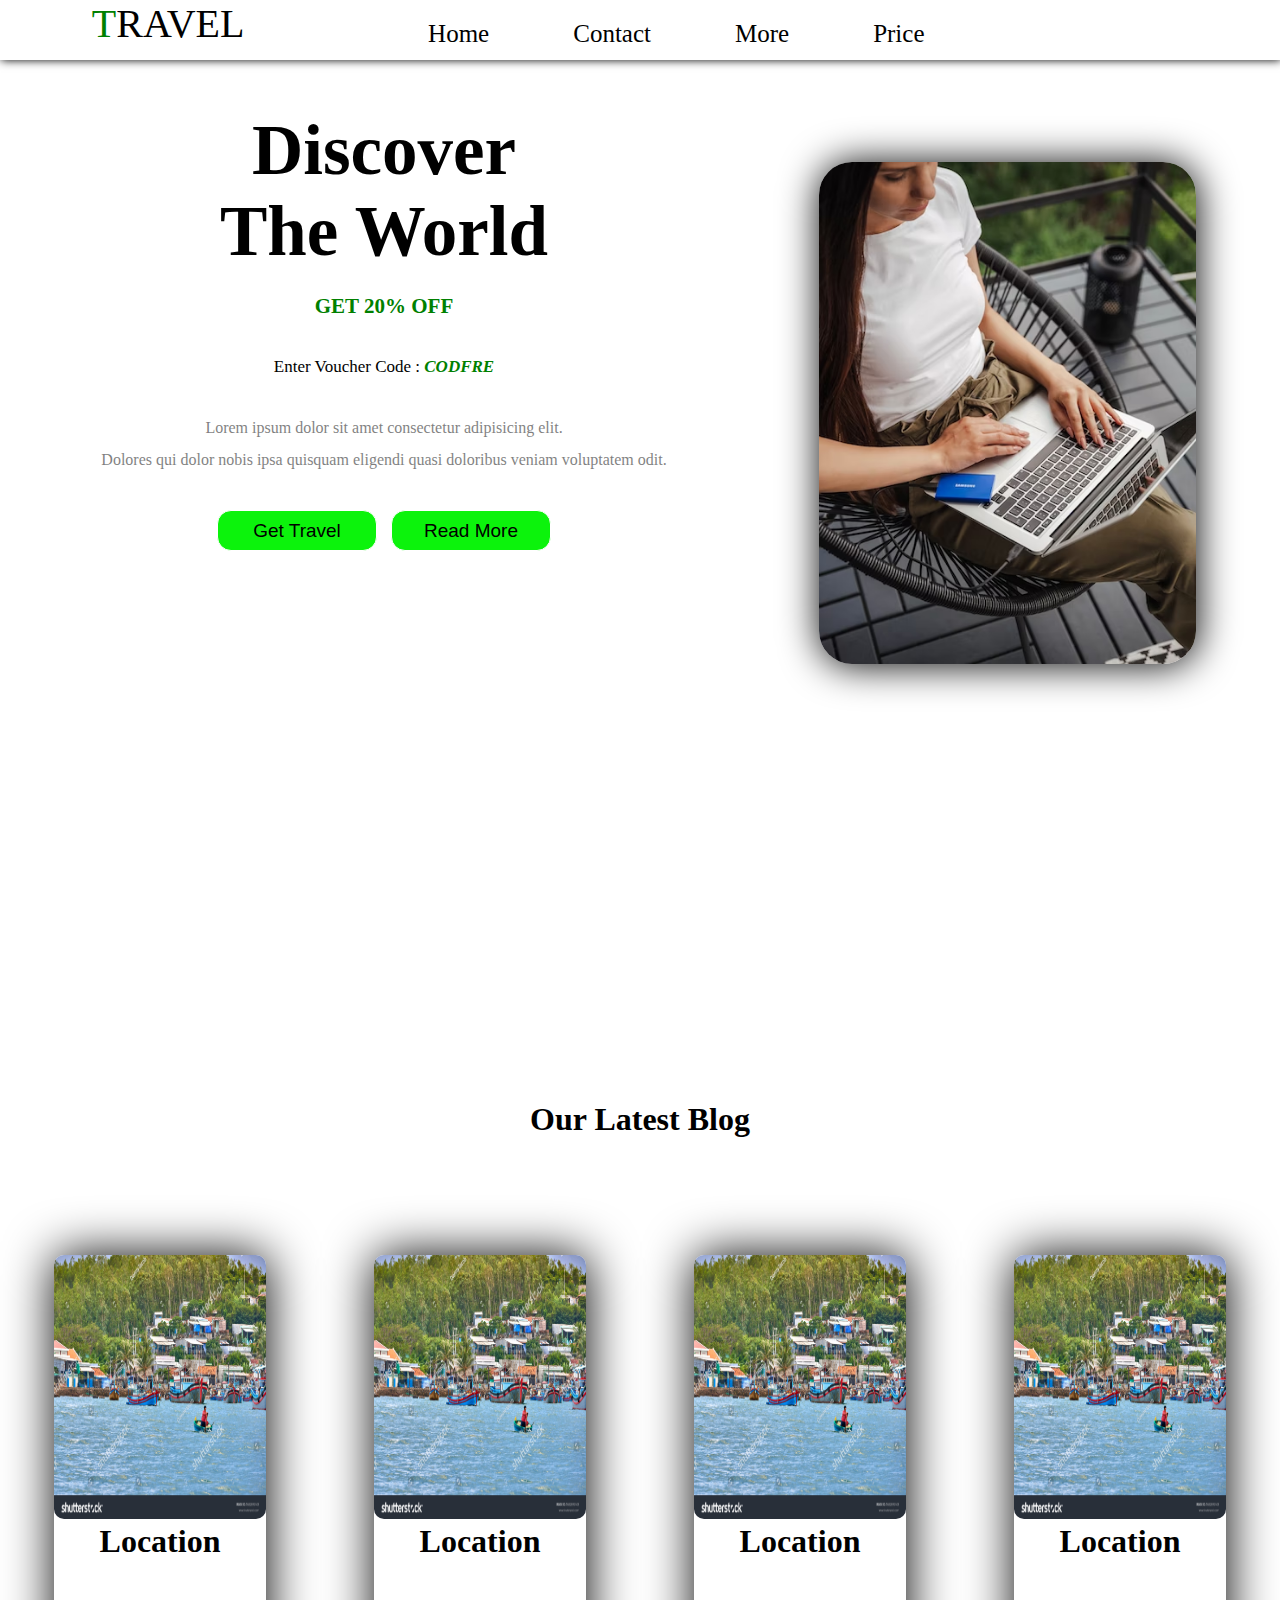
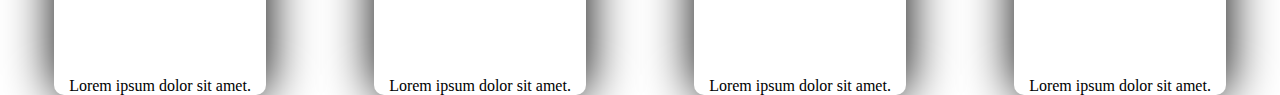
<file: index.html>
<!DOCTYPE html>
<html lang="en">
<head>
    <meta charset="UTF-8">
    <meta http-equiv="X-UA-Compatible" content="IE=edge">
    <meta name="viewport" content="width=device-width, initial-scale=1.0">
    <title>matrimony</title>
    <link rel="stylesheet" href="aman.css">

</head>
<body >
    
<div class="navbar" id="hyy">


<div class="logo">
<p class="green" style="display:inline-block;">T</p><p style="display:inline-block;">RAVEL</p>


</div>
<div class="list-container">

<ul>

    <li>Home</li>
    <li>Contact</li>
    <li>More</li>
    <li>Price</li>

</ul>

</div>


<div class="tobehide" onclick="clickk()">
    <span class="yes"></span>
    <span class="yes"></span>
    <span class="yes"></span>
</div>

</div>



<div class="middle-container">



    <div class="middle-text">
        <h1>Discover</h1>
        <h1>The World</h1>
        <p class="disc">GET 20% OFF</p>
        <p class="discc">Enter Voucher Code : <i class="green" style="font-weight:900;">CODFRE</i></p>

        <p class="obs">Lorem ipsum dolor sit amet consectetur adipisicing elit.<br> Dolores qui dolor nobis ipsa quisquam eligendi quasi doloribus veniam voluptatem odit.</p>
        <button class="btn">Get Travel</button>

        <button class="btn">Read More</button>



    </div>
<div class="middle-pic">

    <img src="photo-1657214058744-7ff3b448c205.avif" alt="">
</div>


</div>



<div class="onlypics ">

<h1>Our Latest Blog</h1>

<div class="wholee">
        <div class="one">
            <img src="stock-photo-nha-trang-vietnam-december-fishing-boats-in-the-port-of-nha-trang-vietnam-1682699443.jpg" alt="">

            <h1>Location</h1>
            <p>Lorem ipsum dolor sit amet.</p>
        </div>
        <div class="one">
            <img src="stock-photo-nha-trang-vietnam-december-fishing-boats-in-the-port-of-nha-trang-vietnam-1682699443.jpg" alt="">

            <h1>Location</h1>
            <p>Lorem ipsum dolor sit amet.</p>
        </div>
        <div class="one">
            <img src="stock-photo-nha-trang-vietnam-december-fishing-boats-in-the-port-of-nha-trang-vietnam-1682699443.jpg" alt="">

            <h1>Location</h1>
            <p>Lorem ipsum dolor sit amet.</p>
        </div>
        <div class="one">
            <img src="stock-photo-nha-trang-vietnam-december-fishing-boats-in-the-port-of-nha-trang-vietnam-1682699443.jpg" alt="">

            <h1>Location</h1>
            <p>Lorem ipsum dolor sit amet.</p>
        </div>

    </div>


</div>



<div  class="to-display" id="to">

<h1 style="    margin-top: 23px;
margin-bottom: 27px;
font-family: cursive;
border-bottom: 1px solid;
width: 295px;">Fill Out This Form</h1>
<form action="" class="for">
<label for="email">Email</label>
<input type="email" class="forms" id="email" style="margin-left: 58px;"><br>
<label for="password">password</label>
<input type="password"  style="margin-left: 22px;" class="forms" id="password"><br>
<p class=" btnn btn" id="btnnn" >SignUp</p>

</form>


</div>


<script >
    let a=document.getElementById("hyy");
    let mainn=document.querySelector("body");
    console.log(mainn);

    function clickk(){
        
       
        a.classList.toggle("hidden-navbar");
        mainn.classList.toggle("blockk");

    }




   let n=document.getElementById("to");
   let nn=document.getElementById("btnnn");
 n.style.display="none";

   let timee=setTimeout("aaman()",2000);


   function aaman(){
    n.style.display="block";
   }
   
   
   nn.addEventListener("click",amn);


   function amn(){
        
    n.style.display="none";
    n.classList.remove("to-display");


   }
   


   let wi=window.innerWidth;
   if(wi<1173.6){
    clearTimeout(timee);
    
   }
 

</script>
</body>
</html>
</file>
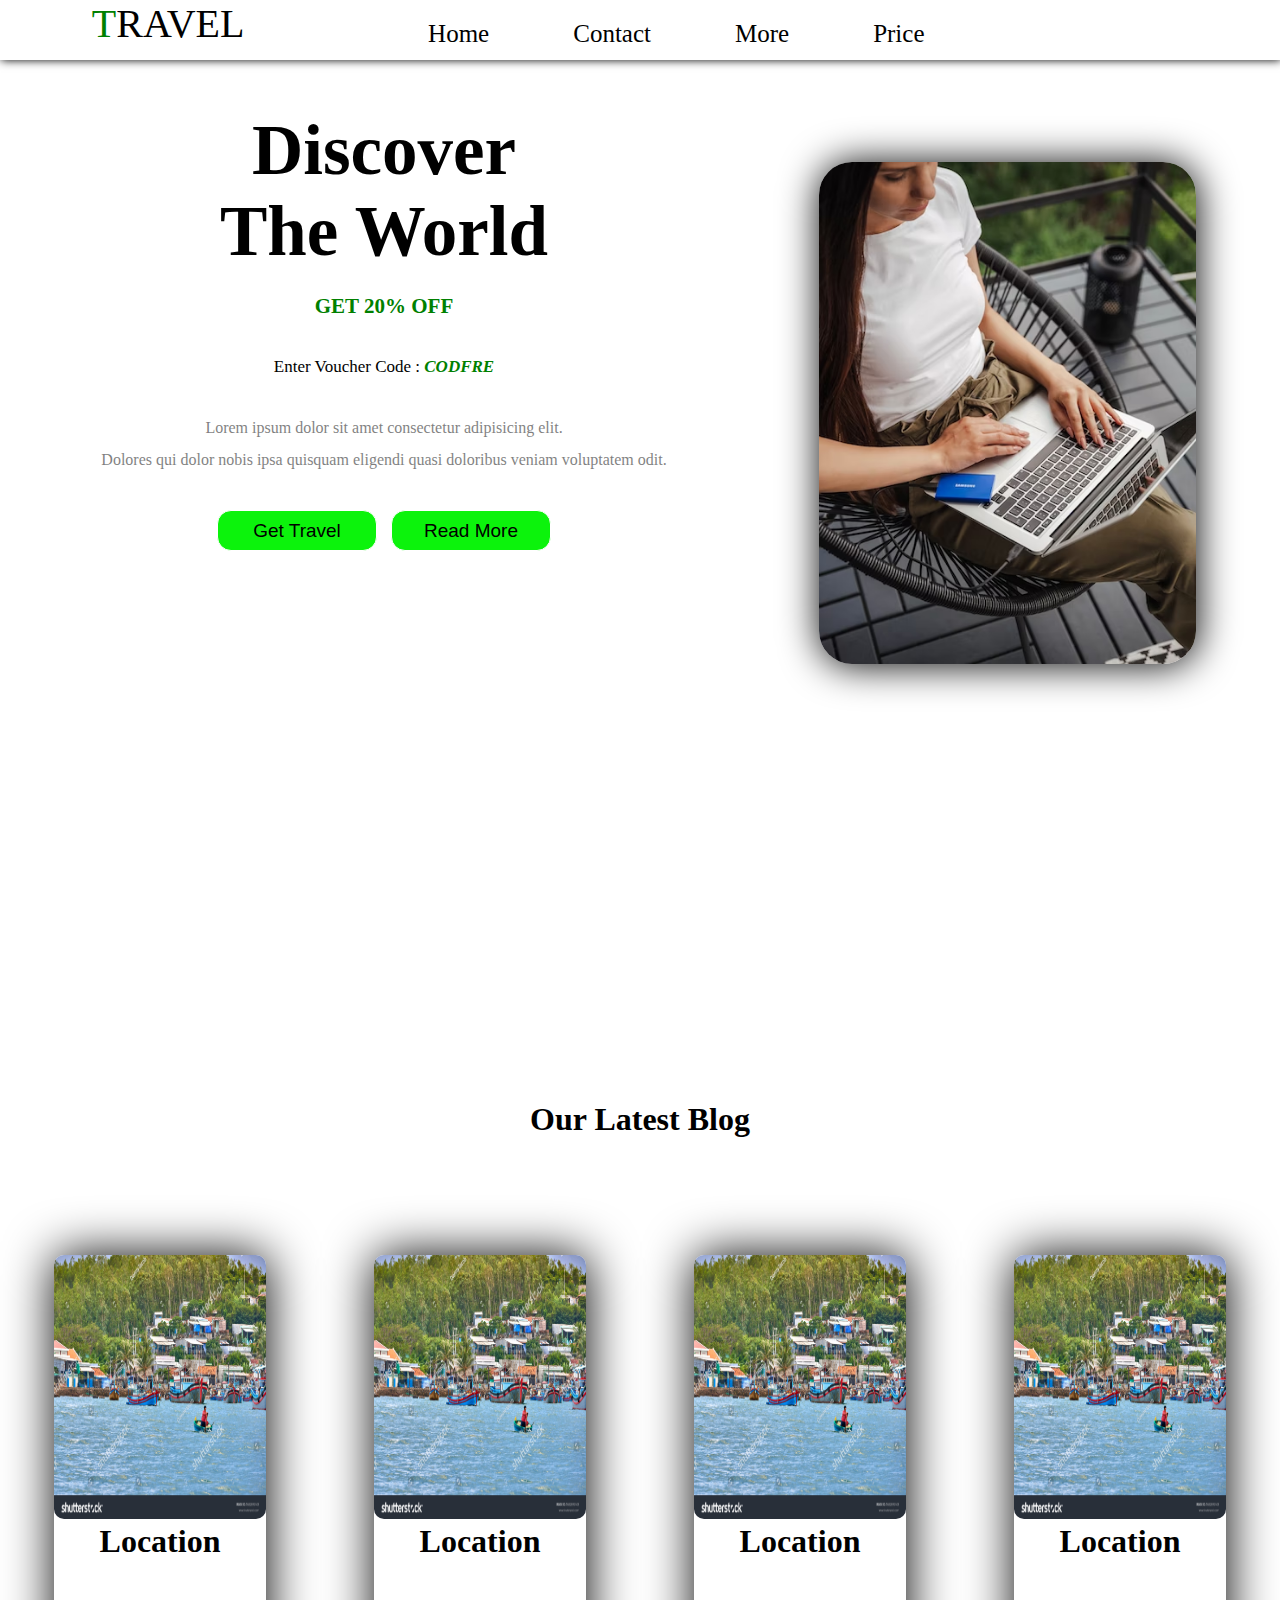
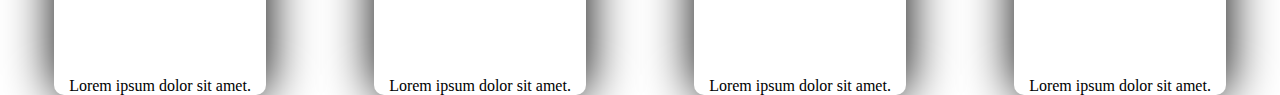
<file: html.html>
<!DOCTYPE html>
<html lang="en">
<head>
    <meta charset="UTF-8">
    <meta http-equiv="X-UA-Compatible" content="IE=edge">
    <meta name="viewport" content="width=device-width, initial-scale=1.0">
    <title>matrimony</title>
    <link rel="stylesheet" href="aman.css">

</head>
<body >
    
<div class="navbar" id="hyy">


<div class="logo">
<p class="green" style="display:inline-block;">T</p><p style="display:inline-block;">RAVEL</p>


</div>
<div class="list-container">

<ul>

    <li>Home</li>
    <li>Contact</li>
    <li>More</li>
    <li>Price</li>

</ul>

</div>


<div class="tobehide" onclick="clickk()">
    <span class="yes"></span>
    <span class="yes"></span>
    <span class="yes"></span>
</div>

</div>



<div class="middle-container">



    <div class="middle-text">
        <h1>Discover</h1>
        <h1>The World</h1>
        <p class="disc">GET 20% OFF</p>
        <p class="discc">Enter Voucher Code : <i class="green" style="font-weight:900;">CODFRE</i></p>

        <p class="obs">Lorem ipsum dolor sit amet consectetur adipisicing elit.<br> Dolores qui dolor nobis ipsa quisquam eligendi quasi doloribus veniam voluptatem odit.</p>
        <button class="btn">Get Travel</button>

        <button class="btn">Read More</button>



    </div>
<div class="middle-pic">

    <img src="photo-1657214058744-7ff3b448c205.avif" alt="">
</div>


</div>



<div class="onlypics ">

<h1>Our Latest Blog</h1>

<div class="wholee">
        <div class="one">
            <img src="stock-photo-nha-trang-vietnam-december-fishing-boats-in-the-port-of-nha-trang-vietnam-1682699443.jpg" alt="">

            <h1>Location</h1>
            <p>Lorem ipsum dolor sit amet.</p>
        </div>
        <div class="one">
            <img src="stock-photo-nha-trang-vietnam-december-fishing-boats-in-the-port-of-nha-trang-vietnam-1682699443.jpg" alt="">

            <h1>Location</h1>
            <p>Lorem ipsum dolor sit amet.</p>
        </div>
        <div class="one">
            <img src="stock-photo-nha-trang-vietnam-december-fishing-boats-in-the-port-of-nha-trang-vietnam-1682699443.jpg" alt="">

            <h1>Location</h1>
            <p>Lorem ipsum dolor sit amet.</p>
        </div>
        <div class="one">
            <img src="stock-photo-nha-trang-vietnam-december-fishing-boats-in-the-port-of-nha-trang-vietnam-1682699443.jpg" alt="">

            <h1>Location</h1>
            <p>Lorem ipsum dolor sit amet.</p>
        </div>

    </div>


</div>



<div  class="to-display" id="to">

<h1 style="    margin-top: 23px;
margin-bottom: 27px;
font-family: cursive;
border-bottom: 1px solid;
width: 295px;">Fill Out This Form</h1>
<form action="" class="for">
<label for="email">Email</label>
<input type="email" class="forms" id="email" style="margin-left: 58px;"><br>
<label for="password">password</label>
<input type="password"  style="margin-left: 22px;" class="forms" id="password"><br>
<p class=" btnn btn" id="btnnn" >SignUp</p>

</form>


</div>


<script >
    let a=document.getElementById("hyy");
    let mainn=document.querySelector("body");
    console.log(mainn);

    function clickk(){
        
       
        a.classList.toggle("hidden-navbar");
        mainn.classList.toggle("blockk");

    }




   let n=document.getElementById("to");
   let nn=document.getElementById("btnnn");
 n.style.display="none";

   let timee=setTimeout("aaman()",2000);


   function aaman(){
    n.style.display="block";
   }
   
   
   nn.addEventListener("click",amn);


   function amn(){
        
    n.style.display="none";
    n.classList.remove("to-display");


   }
   


   let wi=window.innerWidth;
   if(wi<1173.6){
    clearTimeout(timee);
    
   }
 

</script>
</body>
</html>
</file>
<file: aman.css>
*{
    margin: 0;
    padding: 0;

}
.navbar{
    display:flex;
    justify-content:space-around;
    /* border:1px solid red; */
    box-shadow:1px 0px 9px black;
    height:60px;
width:100vw;

}
.green{
    color:green;
}
.logo{
    font-size:40px;
}
.navbar ul li{
    display:inline-block;
    margin-right:80px;
    font-size:25px;
    margin-top:20px;
}


.navbar ul li:hover{
    cursor:pointer;
    color:green;

}


.middle-container{
    /* border:5px solid red; */
    height:84vh;
    margin-top:50px;
    display:flex;

}
.middle-text{
    width: 60vw;
    text-align: center;
}
.middle-text h1{
    font-size:71px;
}
.disc{
    margin-top:40px;
}
.middle-text p{
    margin-top: 18px;
    line-height: 32px;
    margin-bottom: 29px;
}
.btn{
   
    margin: 5px;
    background-color: #0cf30c;
    height: 41px;
    width: 160px;
    border: 1px solid white;
    border-radius: 14px;
    font-size: 19px;

}


.middle-pic img{
    
        height: 502px;
        margin-top: 52px;
        border-radius: 33px;
        margin-left: 51px;
        box-shadow: 1px 1px 39px black;
    }



    .btn:hover{

cursor:pointer;
transform:scale(1.1);


    }






.disc{
    font-size: 21px;
    font-weight: 700;
    /* text-shadow: 141px 0px green; */
    color: green;}

    .discc{
        font-size: 17px;
       
    }

    .obs{
        opacity:0.5;
    }

    /*  */
    .one img{
        height: 264px;
    width: 212px;
    border-radius:10px;
        
    }
    .one{
        /* border:1px solid red; */
        text-align:center;
        border-radius:10px;
        box-shadow: 1px 0px 50px black;
    }
    .onlypics{
        display:flex;
        justify-content:space-around;
        margin-top:235px;
        flex-direction: column;
        text-align: center;
        
    }
    .onlypics h1{
        margin-bottom:117px;
    }
    .wholee{
        display:flex;
        /* di:flex; */
        justify-content:space-around;
    }
   





    .tobehide span {
        width: 34px;
        height: 2px;
        color: black;
        background: black;
        display: inline-block;
        display: block;
        margin-top: 11px;
        display:none;
    }

    @media screen and (max-width:930px){
       /* body{
        background-color: #0cf30c;
       } */
/* ul{
    display: none;
} */
.tobehide span{
    display:block;
}
.middle-container{
    flex-direction: column;
    margin:auto auto;
}

.tobehide:hover{
    cursor:pointer;
    
}

.onlypics{
    margin-top:800px;
}

.middle-text{
    margin:auto auto;
}


.middle-pic{
    margin:auto auto;
}





.wholee{
    flex-direction:column;
    width:216px;
    margin:auto auto;
}
.one{
margin-top:100px;
}

.navbar ul li{
    display: none;
}

.hidden-navbar .list-container {
    position: absolute;
    width: 113vw;
    left: 0px;
    height: 99vh;
    background-color: green;
    margin: 0px;
}


.hidden-navbar ul li{
    display:block;
    margin-top:50px;
    text-align: center;
    font-size: 25px;
border-bottom:2px solid black;
scroll-behavior: unset;
}
.hidden-navbar ul li:hover{
    color:red;
}
.blockk{
    overflow:hidden;
}




/*  ------ */


.tobehide{
    z-index: 9999;
}


/* .logo{
    z-index: 9999;;
} */
    }





    .to-display{

  position: relative;
top: -169vh;
/* border: 2px solid red; */
box-shadow: 1px 16px 86px royalblue;
padding: 6px;
border-radius: 32px;
background: #f1e9de;
width: 30vw;
text-align: -webkit-center;
margin: auto auto;

}
    







    .to-display .forms{
        width:217px;
        height:25px;

    }
    .for{
        font-size:26px;
    
    
    }
    .btnn{
        margin-top: 33px;
        position: relative;
        left: 10px;
        padding-top: 17px;
    }

    .to-display::after{

          content: "";
    position: absolute;
    left: -35vw;
    top: -40vh;
    right: -70vh;
    bottom: -170vh;
    background-color: ;
    /* background: linear-gradient(45deg, black,#ecd3d3, black ) 0; */
    background: rgb(0,0,0,0.8);
    z-index:-1;
    }
</file>
